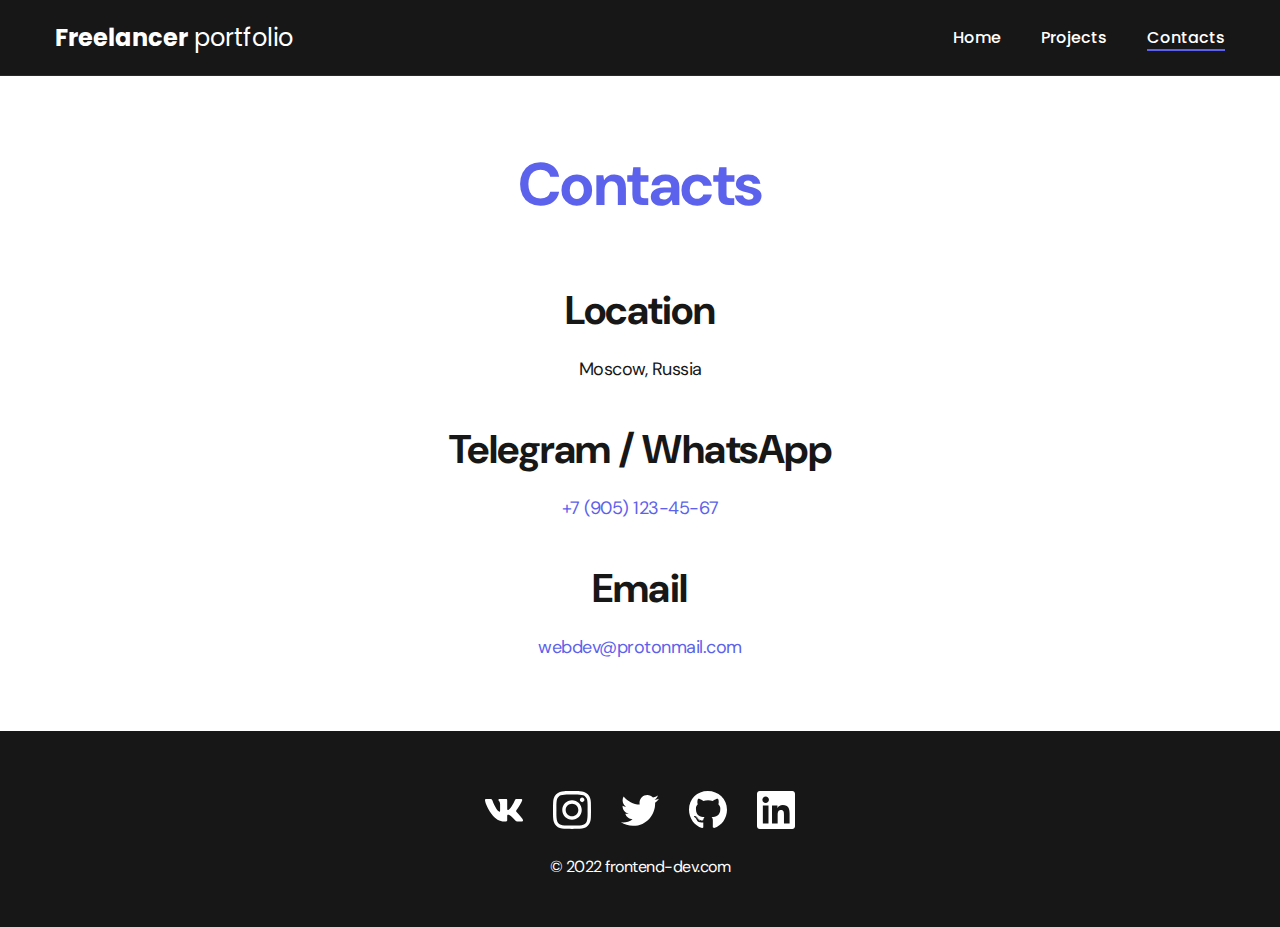
<file: Auto Store/contacts.html>
<!DOCTYPE html>
<html lang="en">
<head>
    <meta charset="UTF-8">
    <meta http-equiv="X-UA-Compatible" content="IE=edge">
    <meta name="viewport" content="width=device-width, initial-scale=1.0">
    <title>Freelancer portfolio</title>
    <link rel="stylesheet" href="./css2/main2.css">
</head>
<body>
    <nav class="nav">
        <div class="container">
            <div class="nav-row">
                <a href="./index.html" class="logo"><strong>Freelancer</strong> portfolio</a>

                <ul class="nav-list">
                    <li class="nav-list__item"><a href="./index.html" class="nav-list__link">Home</a></li>
                    <li class="nav-list__item"><a href="./projects.html" class="nav-list__link">Projects</a></li>
                    <li class="nav-list__item"><a href="./contacts.html" class="nav-list__link nav-list__link--active">Contacts</a></li>
                </ul>
            </div>
        </div>
    </nav>

    <main class="section">
        <div class="container">
                <h1 class="title-1">Contacts</h1>

                <ul class="content-list">
                    <li class="content-list__item">
                        <h2 class="title-2">Location</h2>
                        <p>Moscow, Russia</p>
                    </li>
                    <li class="content-list__item">
                        <h2 class="title-2">Telegram / WhatsApp</h2>
                        <p><a href="tel:+79051234567">+7 (905) 123-45-67</a></p>
                    </li>
                    <li class="content-list__item">
                        <h2 class="title-2">Email</h2>
                        <p><a href="mailto:webdev@protonmail.com">webdev@protonmail.com</a></p>
                    </li>
                </ul>

        </div>
    </main>

    <footer class="footer">
        <div class="container">
            <div class="footer__wrapper">
                <ul class="social">
                    <li class="social__item"><a href="#!"><img src="./img2/icons/vk.svg" alt="Link"></a></li>
                    <li class="social__item"><a href="#!"><img src="./img2/icons/instagram.svg" alt="Link"></a></li>
                    <li class="social__item"><a href="#!"><img src="./img2/icons/twitter.svg" alt="Link"></a></li>
                    <li class="social__item"><a href="#!"><img src="./img2/icons/gitHub.svg" alt="Link"></a></li>
                    <li class="social__item"><a href="#!"><img src="./img2/icons/linkedIn.svg" alt="Link"></a></li>
                </ul>
                <div class="copyright">
                    <p>© 2022 frontend-dev.com</p>
                </div>
            </div>
        </div>
    </footer>

    <script src="./js/main.js"></script>

</body>
</html>
</file>
<file: Auto Store/css2/main2.css>
@import './reset.css';
@import url('https://fonts.googleapis.com/css2?family=DM+Sans:wght@400;500;700&family=Poppins:wght@400;500;700&display=swap');

:root {
	/* Colors */
	--blackpure: #000;
	--black: #171718;
	--black-border: #26292d;
	--white: #fff;
	--purple: #5c62ec;

	/* Nav */
	--nav-bg: var(--black);
	--nav-border: var(--black-border);
	--nav-text: var(--white);

	/* Header */
	--header-bg: var(--black);
	--header-text: var(--white);

	/* Footer */
	--footer-bg: var(--black);
	--footer-text: var(--white);

	/* Light mode */
	--page-bg: var(--white);
	--text-color: var(--black);
	--accent: var(--purple);
	--title-1: var(--accent);

	--project-card-bg: var(--white);
	--project-card-text: var(--black);
	--box-shadow: 0px 5px 35px rgba(0, 0, 0, 0.25);
}

.dark {
	/* Dark mode */
	--page-bg: #252526;
	--text-color: var(--white);

	--title-1: var(--white);

	--project-card-bg: var(--black);
	--project-card-text: var(--white);
	--box-shadow: 0px 5px 35px rgba(0, 0, 0, 0.8);
}

html,
body {
	display: flex;
	flex-direction: column;
	min-height: 100vh;

	font-family: 'DM Sans', sans-serif;
	letter-spacing: -0.5px;

	/* Light mode */
	background-color: var(--page-bg);
	color: var(--text-color);
}

/* General */

.container {
	margin: 0 auto;
	padding: 0 15px;
	max-width: 1200px;
}

.none {
	display: none !important;
}

.section {
	padding: 70px 0;
}

.title-1 {
	margin-bottom: 60px;

	font-size: 60px;
	font-weight: 700;
	line-height: 1.3;
	color: var(--title-1);
	text-align: center;
}

.title-2 {
	margin-bottom: 20px;

	font-size: 40px;
	font-weight: 700;
	line-height: 1.3;
}

/* Nav */

.nav {
	padding: 20px 0;
	background-color: var(--nav-bg);
	border-bottom: 1px solid var(--nav-border);
	color: var(--nav-text);
	letter-spacing: normal;
}

.nav-row {
	display: flex;
	justify-content: flex-end;
	align-items: center;
	column-gap: 30px;
	row-gap: 20px;
	flex-wrap: wrap;
}

.logo {
	margin-right: auto;
	color: var(--nav-text);
	font-size: 24px;
	font-family: 'Poppins', sans-serif;
}

.logo strong {
	font-weight: 700;
}

.nav-list {
	display: flex;
	flex-wrap: wrap;
	row-gap: 10px;
	align-items: center;
	column-gap: 40px;
	font-size: 16px;
	font-weight: 500;
	font-family: 'Poppins', sans-serif;
}

.nav-list__link {
	color: var(--nav-text);
	transition: opacity 0.2s ease-in;
}

.nav-list__link:hover {
	opacity: 0.8;
}

.nav-list__link--active {
	position: relative;
}

.nav-list__link--active::before {
	content: '';

	position: absolute;
	left: 0;
	top: 100%;

	display: block;
	height: 2px;
	width: 100%;
	background-color: var(--accent);
}

/* Dark mode btn */

.dark-mode-btn {
	order: 9;

	position: relative;
	display: flex;
	justify-content: space-between;

	width: 51px;
	height: 26px;
	padding: 5px;

	border-radius: 50px;
	background-color: #272727;
}

.dark-mode-btn::before {
	content: '';

	position: absolute;
	top: 1px;
	left: 1px;

	display: block;
	width: 24px;
	height: 24px;

	border-radius: 50%;
	background-color: #fff;

	transition: left 0.2s ease-in;
}

.dark-mode-btn--active::before {
	left: 26px;
}

.dark-mode-btn__icon {
	position: relative;
	z-index: 9;
}

/* Header */

.header {
	padding: 40px 0;
	min-height: 695px;

	display: flex;
	justify-content: center;
	align-items: center;

	background-color: var(--header-bg);
	background-image: url('./../img/header-bg.png');
	background-repeat: no-repeat;
	background-size: auto;
	background-position: center center;

	color: var(--header-text);
	text-align: center;
}

.header__wrapper {
	padding: 0 15px;
	max-width: 660px;
}

.header__title {
	margin-bottom: 20px;
	font-size: 40px;
	font-weight: 700;
	line-height: 1.4;
}

.header__title strong {
	font-size: 60px;
	font-weight: 700;
}

.header__title em {
	font-style: normal;
	color: var(--accent);
}

.header__text {
	margin-bottom: 40px;
	font-size: 18px;
	line-height: 1.333;
}

.header__text p + p {
	margin-top: 0.5em;
}

/* Btn */

.btn {
	display: inline-block;
	height: 48px;
	padding: 12px 28px;

	border-radius: 5px;
	background-color: var(--accent);
	color: var(--white);
	letter-spacing: 0.15px;
	font-size: 16px;
	font-weight: 500;

	transition: opacity 0.2s ease-in;
}

.btn:hover {
	opacity: 0.8;
}

.btn:active {
	position: relative;
	top: 1px;
}

/* Btn outline */

.btn-outline {
	display: flex;
	column-gap: 10px;
	align-items: center;

	height: 48px;
	padding: 12px 20px;

	border-radius: 5px;
	border: 1px solid #000;
	background-color: #fff;
	color: #000;

	transition: opacity 0.2s ease-in;
}

.btn-outline:hover {
	opacity: 0.8;
}

.btn-outline:active {
	position: relative;
	top: 1px;
}

/* Projects  */

.projects {
	display: flex;
	justify-content: center;
	flex-wrap: wrap;
	column-gap: 30px;
	row-gap: 30px;
}

.project {
	max-width: 370px;
	background-color: var(--project-card-bg);
	box-shadow: var(--box-shadow);
	border-radius: 10px;
}

.project__img {
	border-radius: 10px;
}

.project__title {
	padding: 15px 20px 25px;
	font-weight: 700;
	font-size: 24px;
	line-height: 1.3;
	color: var(--project-card-text);
}

/* Project details */

.project-details {
	margin: 0 auto;
	max-width: 865px;

	display: flex;
	flex-direction: column;
	align-items: center;

	text-align: center;
}

.project-details__cover {
	max-width: 100%;
	margin-bottom: 40px;

	box-shadow: var(--box-shadow);
	border-radius: 10px;
}

.project-details__desc {
	margin-bottom: 30px;

	font-weight: 700;
	font-size: 24px;
	line-height: 1.3;
}

/* Content list */

.content-list {
	margin: 0 auto;
	max-width: 570px;
	display: flex;
	flex-direction: column;
	align-items: center;
	row-gap: 40px;
	text-align: center;
}

.content-list a {
	color: var(--accent);
}

.content-list__item {
	font-size: 18px;
	line-height: 1.5;
}

.content-list__item p + p {
	margin-top: 0.5em;
}

/* Footer */

.footer {
	margin-top: auto;
	padding: 60px 0 50px;
	background-color: var(--footer-bg);
	color: var(--footer-text);
}

.footer__wrapper {
	display: flex;
	flex-direction: column;
	align-items: center;
	row-gap: 27px;
}

.social {
	display: flex;
	column-gap: 30px;
	align-items: center;
}

.copyright {
	font-size: 16px;
}

.copyright p + p {
	margin-top: 0.5em;
}

@media (max-width: 620px) {
	/* Header  */

	.header {
		min-height: unset;
	}

	.header__title {
		font-size: 30px;
	}

	.header__title strong {
		font-size: 40px;
	}

	/* Nav */

	.nav-row {
		justify-content: space-between;
	}

	.dark-mode-btn {
		order: 0;
	}

	/* General */

	.section {
		padding: 40px 0;
	}

	.title-1 {
		margin-bottom: 30px;
		font-size: 40px;
	}

	.title-2 {
		margin-bottom: 10px;
		font-size: 30px;
	}

	/* Projects */

	.project__title {
		font-size: 22px;
	}

	/* Project page */

	.project-details__desc {
		margin-bottom: 20px;
		font-size: 22px;
	}

	/* Content List */

	.content-list {
		row-gap: 20px;
	}

	.content-list__item {
		font-size: 16px;
	}

	/* Footer */

	.footer {
		padding: 40px 0 30px;
	}

	.footer__wrapper {
		row-gap: 20px;
	}

	/* Social */

	.social {
		column-gap: 20px;
	}

	.social__item {
		width: 28px;
	}
}
</file>
